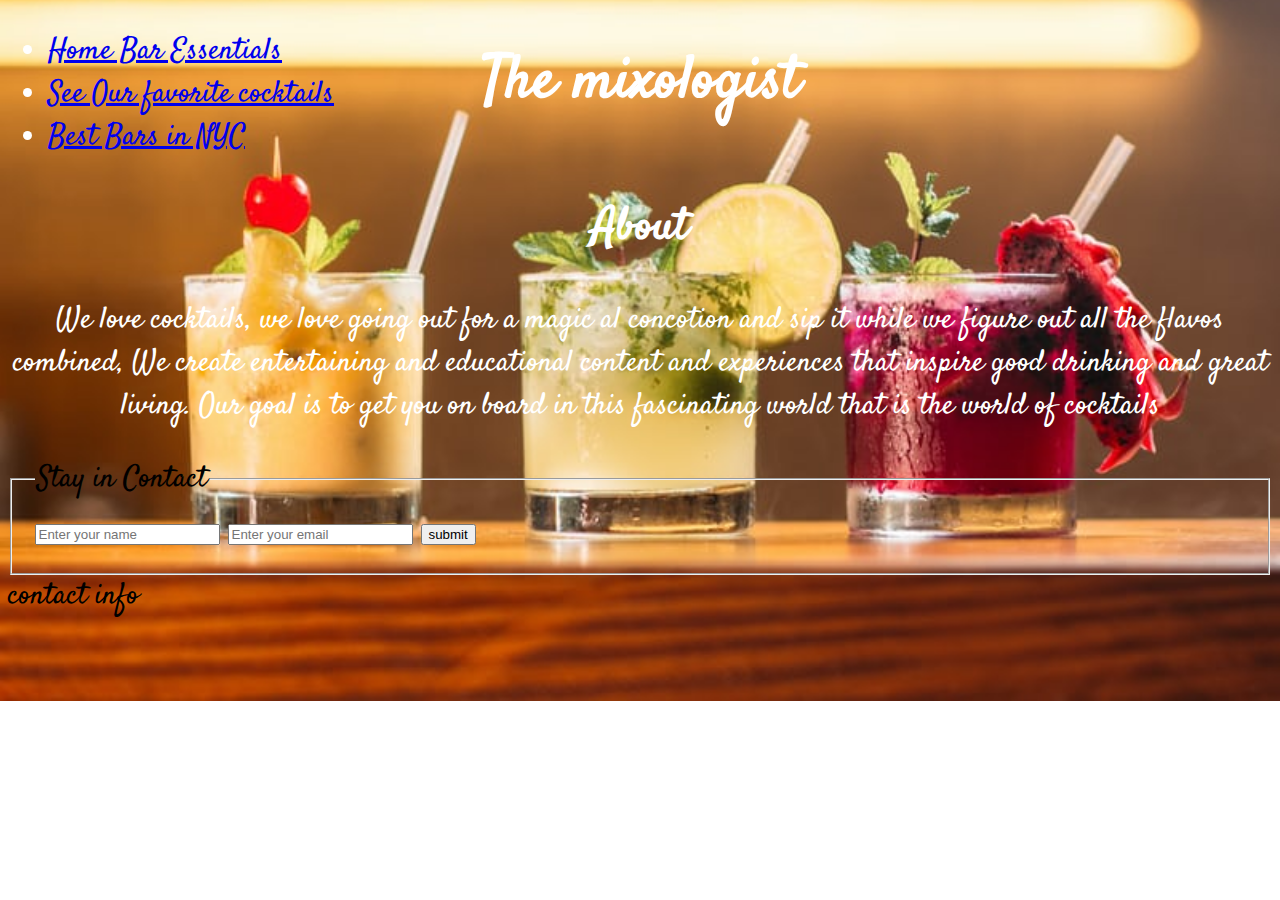
<file: mainPage/index.html>
<!DOCTYPE html>
<html lang="en">
<head>
    <meta charset="UTF-8">
    <meta name="viewport" content="width=device-width, initial-scale=1.0">
    <title>The Mixologist</title>
    <link rel="stylesheet" href="css/master.css">
    <link href="https://fonts.googleapis.com/css2?family=Satisfy&display=swap" rel="stylesheet">
</head>
<body>
    <!-- <div id="tragosImage">
        <img src="tragos.jpeg" alt="drinks image"></img>
    </div> -->
            <header>
                <h1>The mixologist</h1>
            </header>
     <nav>
         <ul>
             <li> <a target="_self" href="../page2/index.html">Home Bar Essentials</a></li>
             <li><a href="../page1/index.html">See Our favorite cocktails</a></li>
             <li><a href="../page3/index.html" target="_blank">Best Bars in NYC</a></li>
         </ul>    
    </nav>
        <div class="about">
            <h2>About</h2>
            <p>We love cocktails, we love going out for a magic al concotion and sip it while we figure out all the flavos combined, We create entertaining and educational content and experiences that inspire good drinking and great living. Our goal is to get you on board in this fascinating world that is the world of cocktails</p>

        </div>  
            <fieldset>
                <legend>Stay in Contact</legend>
                <input type="text" name="name" placeholder="Enter your name" required="yes">
                <input type="email" name="email" id="email" placeholder="Enter your email" required="yes">
                <button type="submit">submit</button>
                
            </fieldset>
            
            <footer>
                contact info
            </footer>      
</body>
</html>
</file>
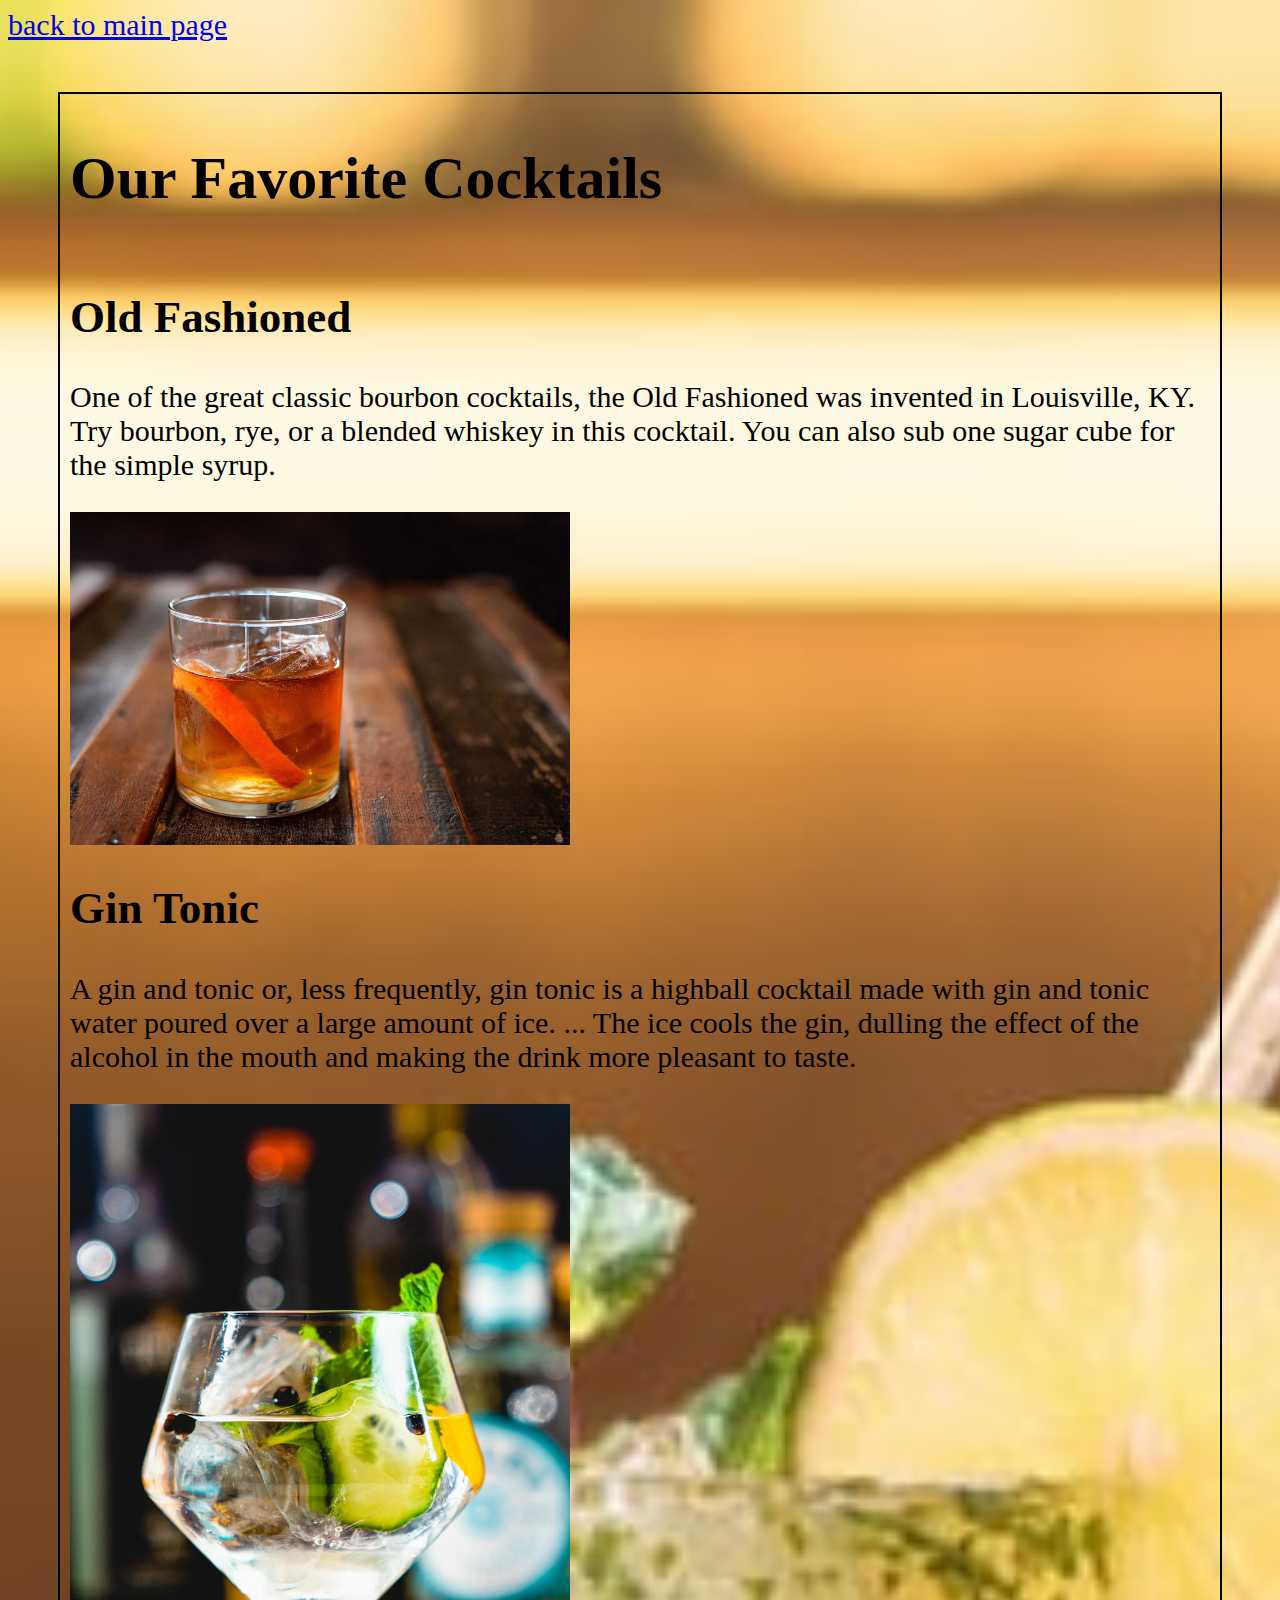
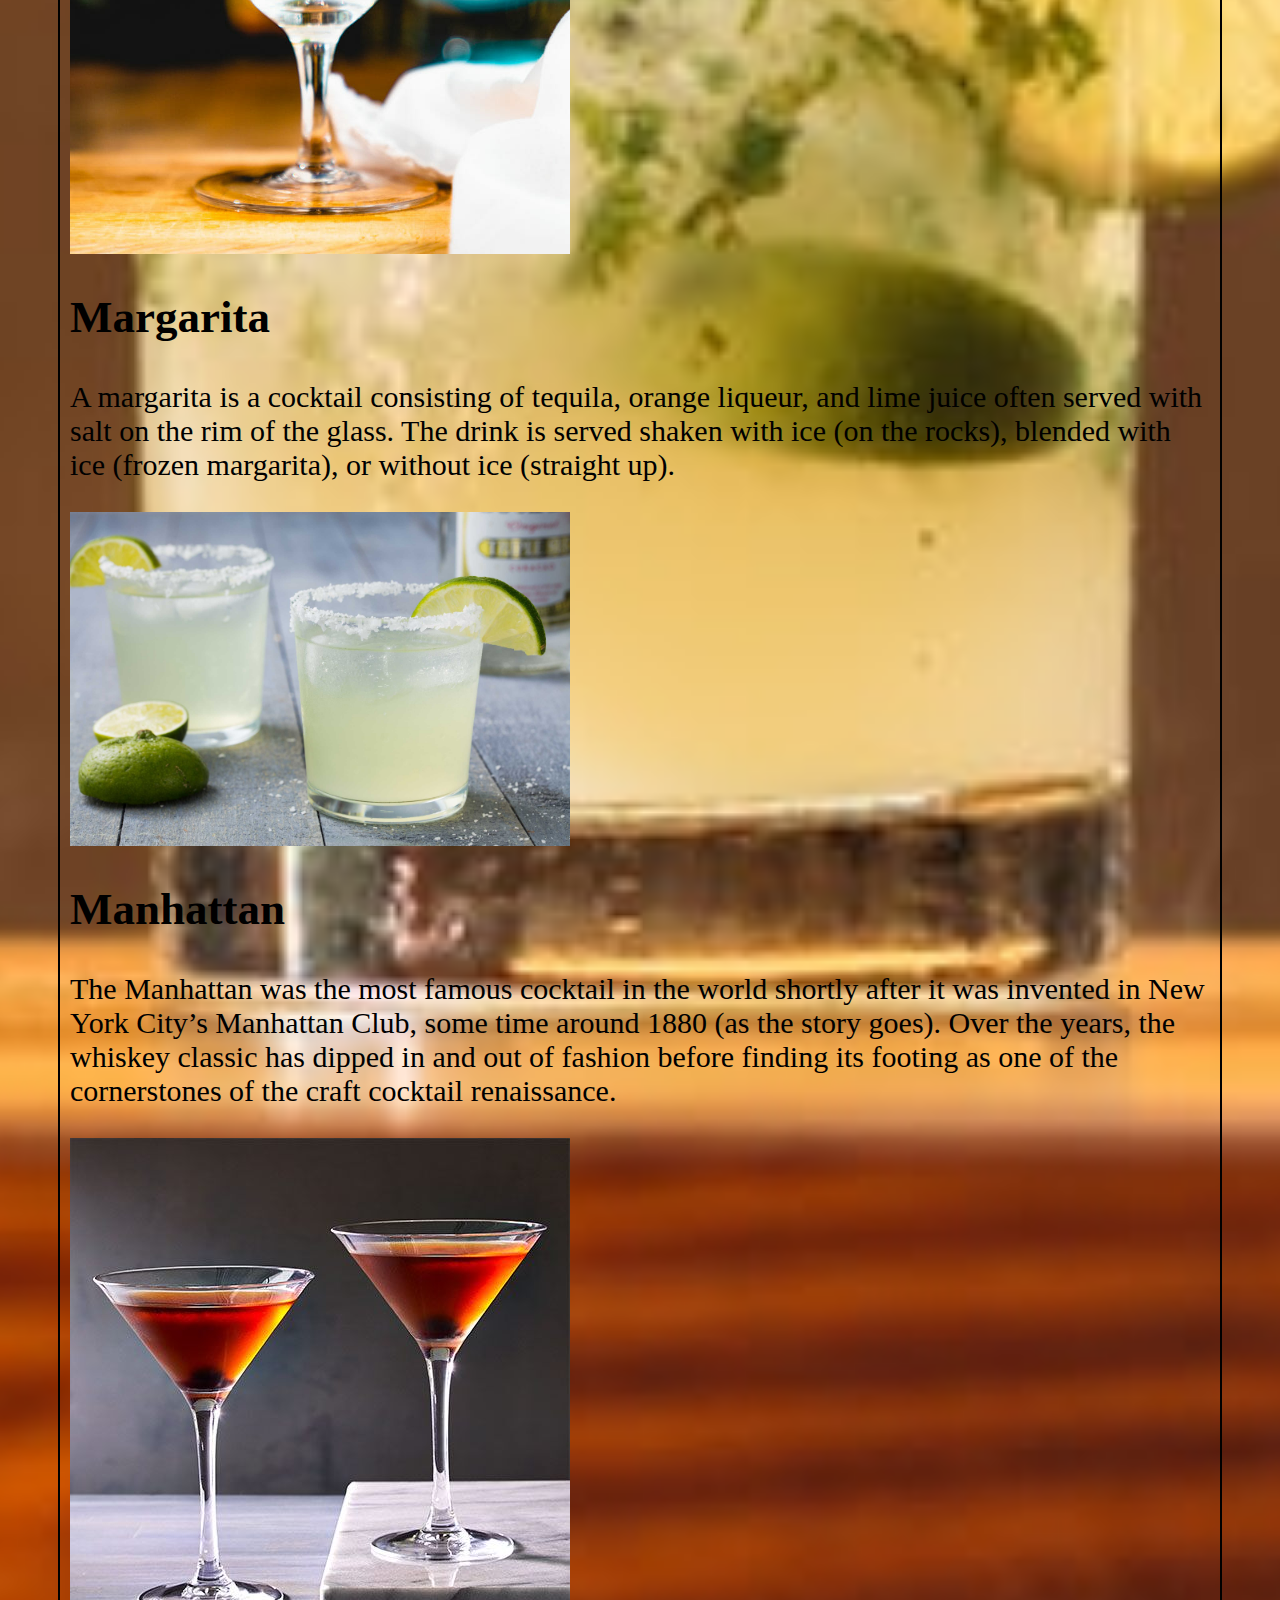
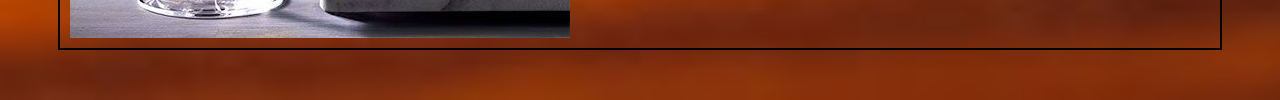
<file: page1/index.html>
<!DOCTYPE html>
<html lang="en">
  <head>
    <meta charset="UTF-8" />
    <meta name="viewport" content="width=device-width, initial-scale=1.0" />
    <title>Our Favorite Cocktails</title>
    <link rel="stylesheet" href="../mainPage/css/master.css" />
  </head>
  
  <body>
      <a href="../mainPage/index.html">back to main page</a>
    <section class="flex-container2">
      <h1>Our Favorite Cocktails</h1>
      <article>
        <h2>Old Fashioned</h2>
        <p>One of the great classic bourbon cocktails, the Old Fashioned was invented in Louisville, KY. Try bourbon, rye, or a blended whiskey in this cocktail. You can also sub one sugar cube for the simple syrup.</p>
        <img
          src="../page1/Old-Fashioned-Cocktail-LEAD-5.jpg"
          alt="old fashioned"
        />
      </article>
      <article>
        <h2>Gin Tonic</h2>
        <p>A gin and tonic or, less frequently, gin tonic is a highball cocktail made with gin and tonic water poured over a large amount of ice. ... The ice cools the gin, dulling the effect of the alcohol in the mouth and making the drink more pleasant to taste.</p>
        <img src="../page1/Gin-and-Tonic-007.jpg" alt="gin tonic" />
      </article>
      <article>
        <h2>Margarita</h2>
        <p>A margarita is a cocktail consisting of tequila, orange liqueur, and lime juice often served with salt on the rim of the glass. The drink is served shaken with ice (on the rocks), blended with ice (frozen margarita), or without ice (straight up).</p>
        <img src="../page1/margarita.jpg" alt="margarita" />
      </article>
      <article>
        <h2>Manhattan</h2>
        <p>The Manhattan was the most famous cocktail in the world shortly after it was invented in New York City’s Manhattan Club, some time around 1880 (as the story goes). Over the years, the whiskey classic has dipped in and out of fashion before finding its footing as one of the cornerstones of the craft cocktail renaissance.</p>
        <img src="../page1/1445550-lg.jpg" alt="manhattan" />
      </article>
    </section>
  </body>
</html>
</file>
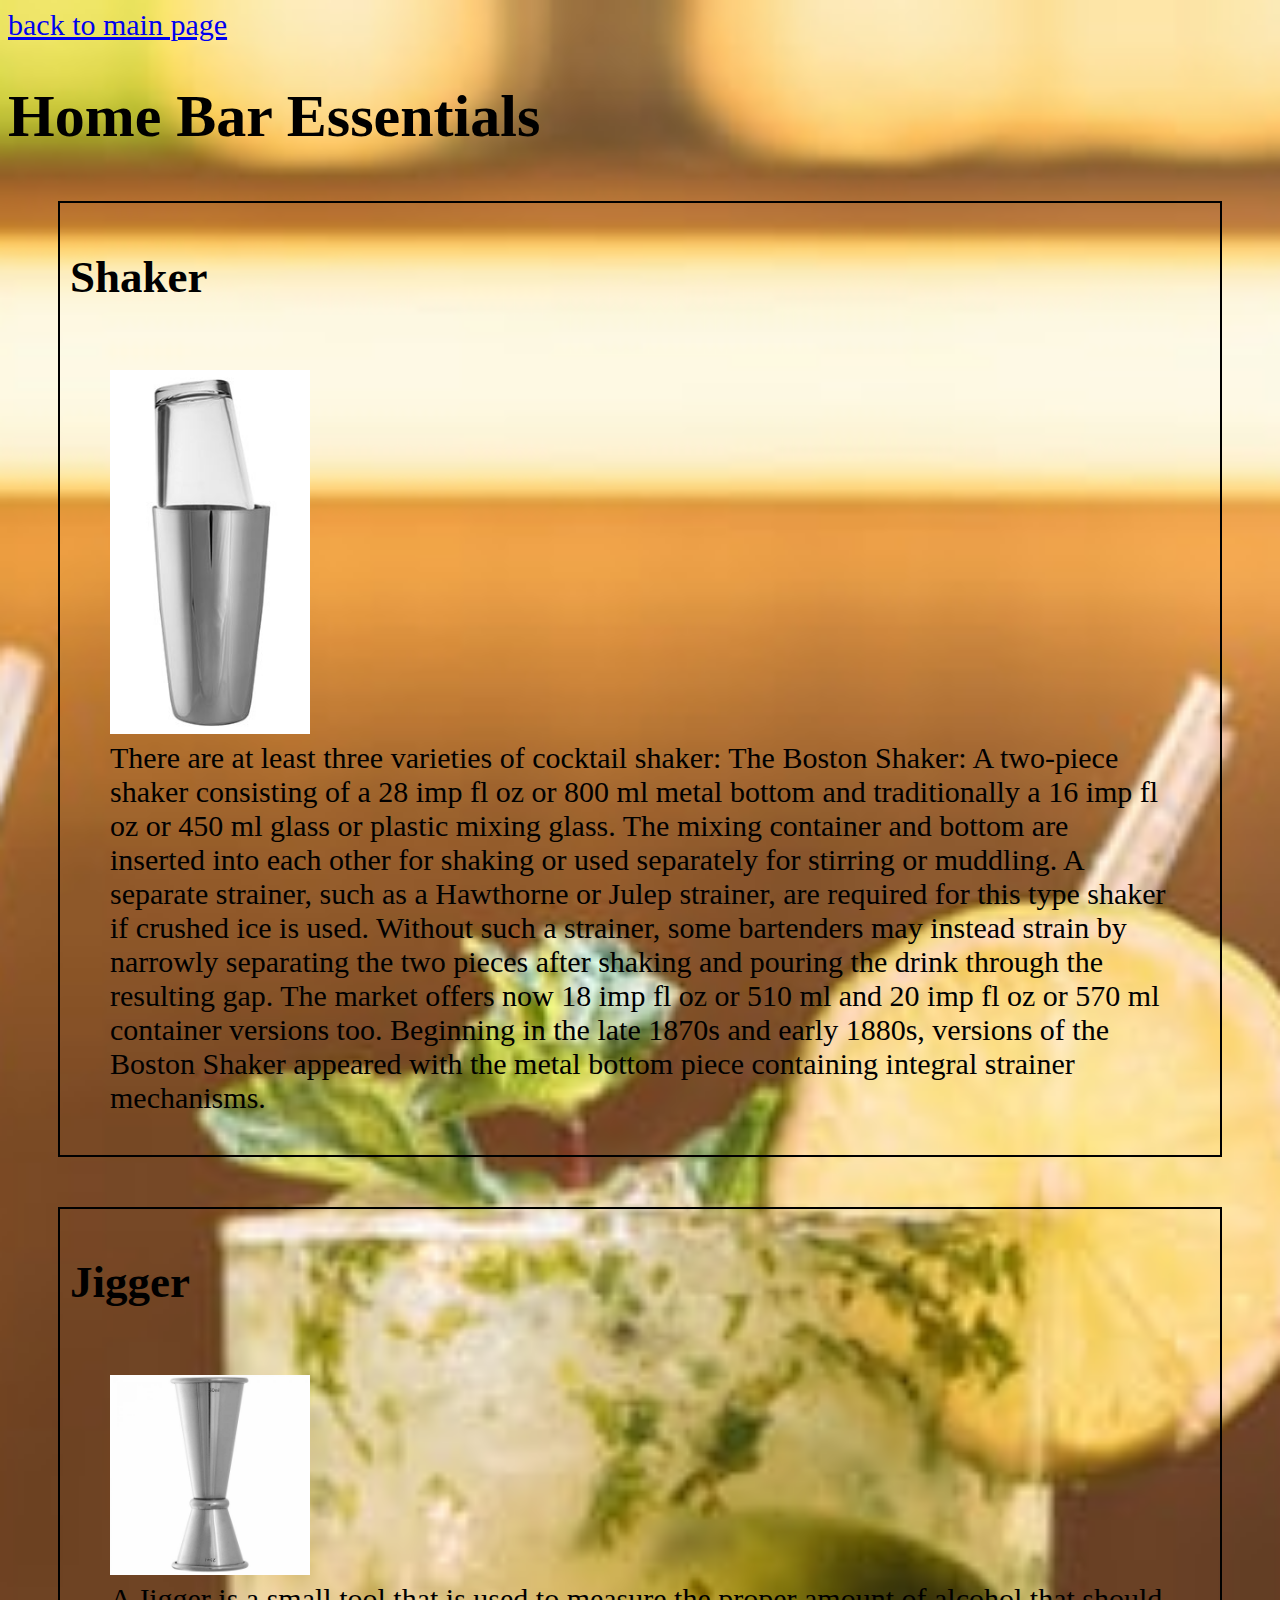
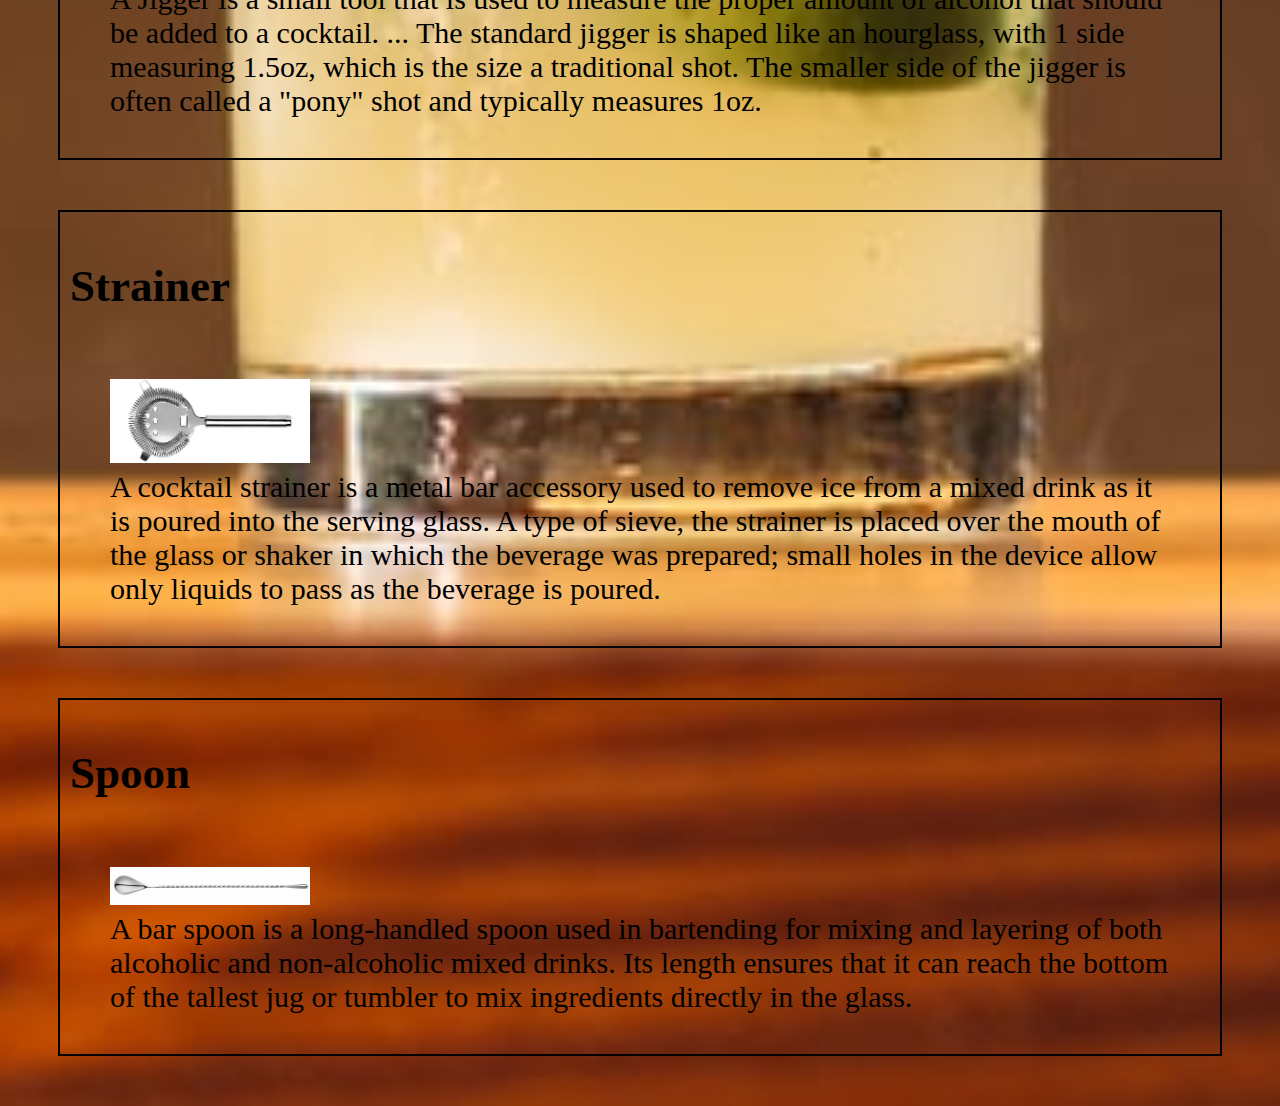
<file: page2/index.html>
<!DOCTYPE html>
<html lang="en">
  <head>
    <meta charset="UTF-8" />
    <meta name="viewport" content="width=device-width, initial-scale=1.0" />
    <title>Home Bar Essentials</title>
    <link rel="stylesheet" href="../mainPage/css/master.css" />
  </head>

  <body>
    <a href="../mainPage/index.html">back to main page</a>
    <h1>Home Bar Essentials</h1>

    <article class="essentials">
      <h2>Shaker</h2>
      <figure>
        <img src="../page2/boston-cocktail-shaker2.jpg" alt="shaker" />
        <figcaption>
          There are at least three varieties of cocktail shaker: The Boston
          Shaker: A two-piece shaker consisting of a 28 imp fl oz or 800 ml
          metal bottom and traditionally a 16 imp fl oz or 450 ml glass or
          plastic mixing glass. The mixing container and bottom are inserted
          into each other for shaking or used separately for stirring or
          muddling. A separate strainer, such as a Hawthorne or Julep strainer,
          are required for this type shaker if crushed ice is used. Without such
          a strainer, some bartenders may instead strain by narrowly separating
          the two pieces after shaking and pouring the drink through the
          resulting gap. The market offers now 18 imp fl oz or 510 ml and 20 imp
          fl oz or 570 ml container versions too. Beginning in the late 1870s
          and early 1880s, versions of the Boston Shaker appeared with the metal
          bottom piece containing integral strainer mechanisms.
        </figcaption>
      </figure>
    </article>
    <article class="essentials">
      <h2>Jigger</h2>
      <figure>
        <img src="../page2/jigger.jpg" alt="jigger" />
        <figcaption>
          A Jigger is a small tool that is used to measure the proper amount of
          alcohol that should be added to a cocktail. ... The standard jigger is
          shaped like an hourglass, with 1 side measuring 1.5oz, which is the
          size a traditional shot. The smaller side of the jigger is often
          called a "pony" shot and typically measures 1oz.
        </figcaption>
      </figure>
    </article>
    <article class="essentials">
      <h2>Strainer</h2>
      <figure>
        <img src="../page2/hawthorn-strainer.jpg" alt="strainer" />
        <figcaption>
          A cocktail strainer is a metal bar accessory used to remove ice from a
          mixed drink as it is poured into the serving glass. A type of sieve,
          the strainer is placed over the mouth of the glass or shaker in which
          the beverage was prepared; small holes in the device allow only
          liquids to pass as the beverage is poured.
        </figcaption>
      </figure>
    </article>
    <article class="essentials">
      <h2>Spoon</h2>
      <figure>
        <img src="../page2/japanese-bar-spoon.jpg" alt="bar spoon" />
        <figcaption>
          A bar spoon is a long-handled spoon used in bartending for mixing and
          layering of both alcoholic and non-alcoholic mixed drinks. Its length
          ensures that it can reach the bottom of the tallest jug or tumbler to
          mix ingredients directly in the glass.
        </figcaption>
      </figure>
    </article>
  </body>
</html>
</file>
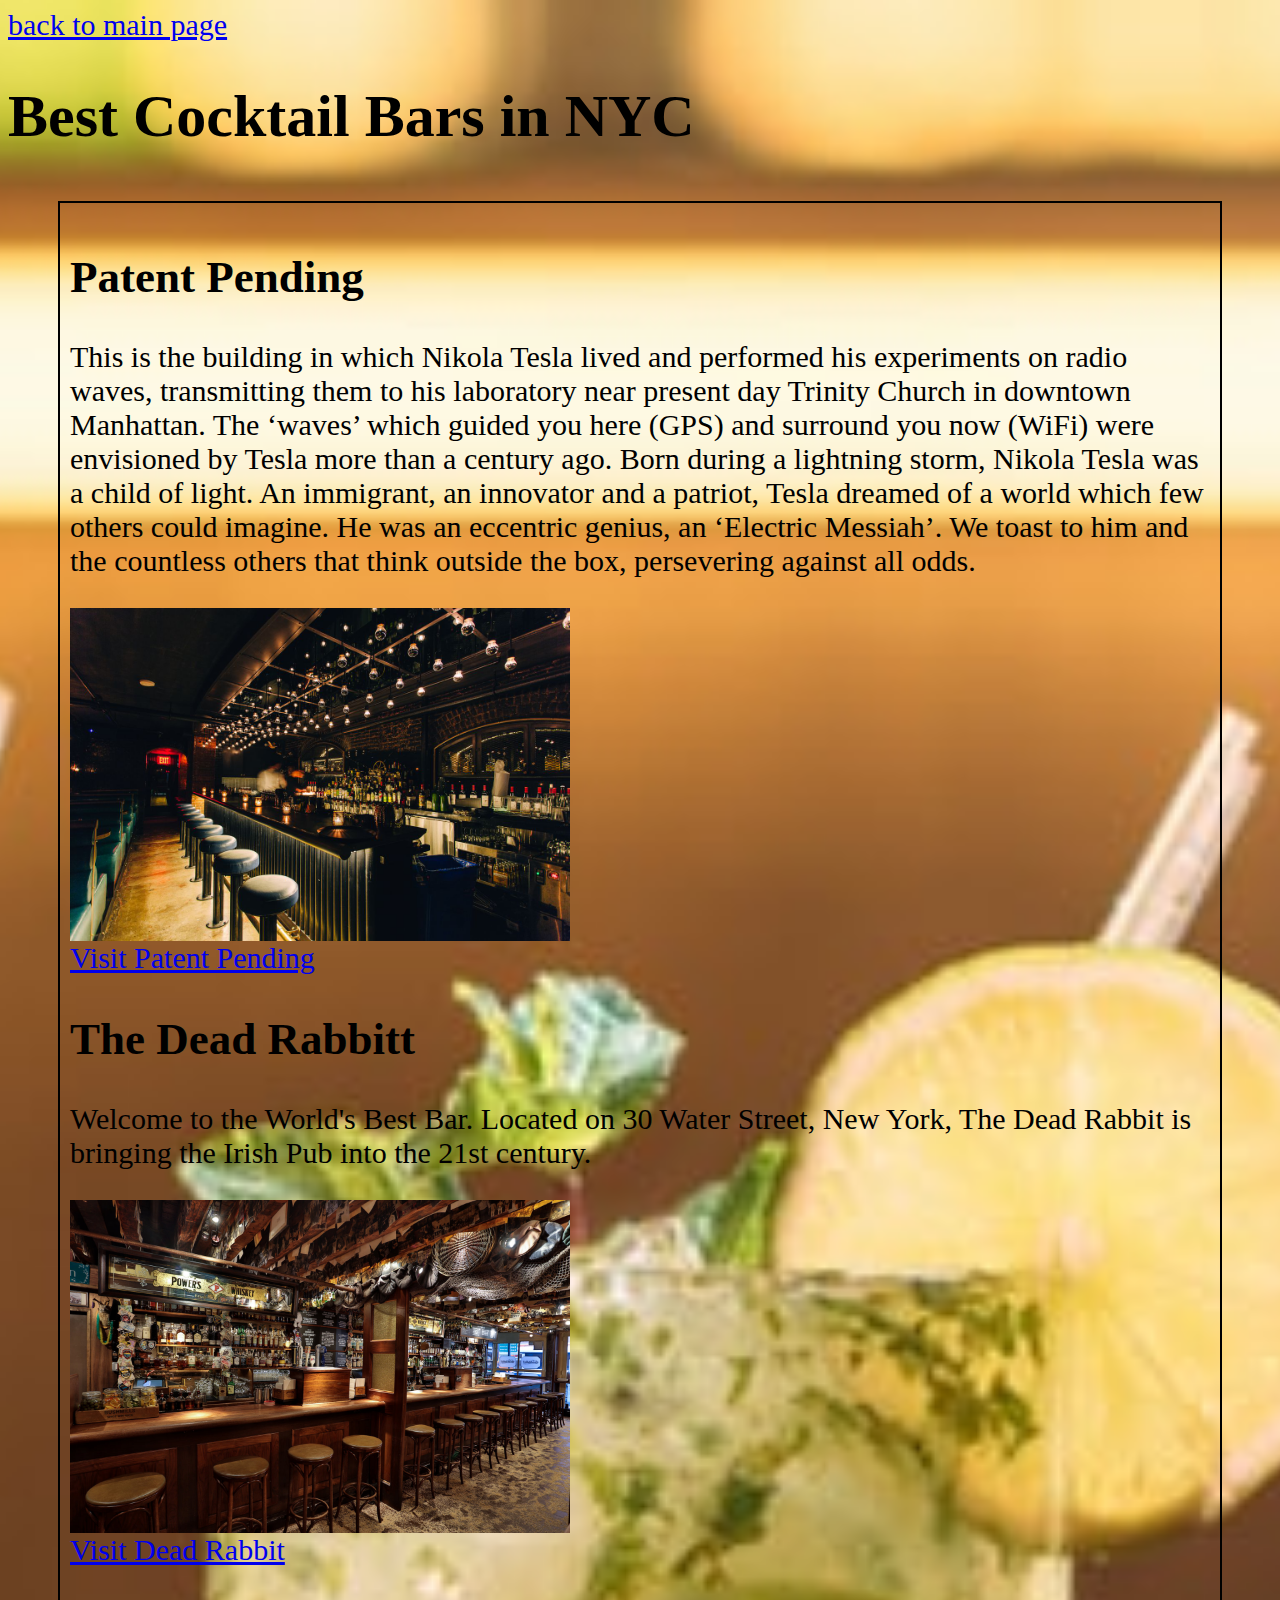
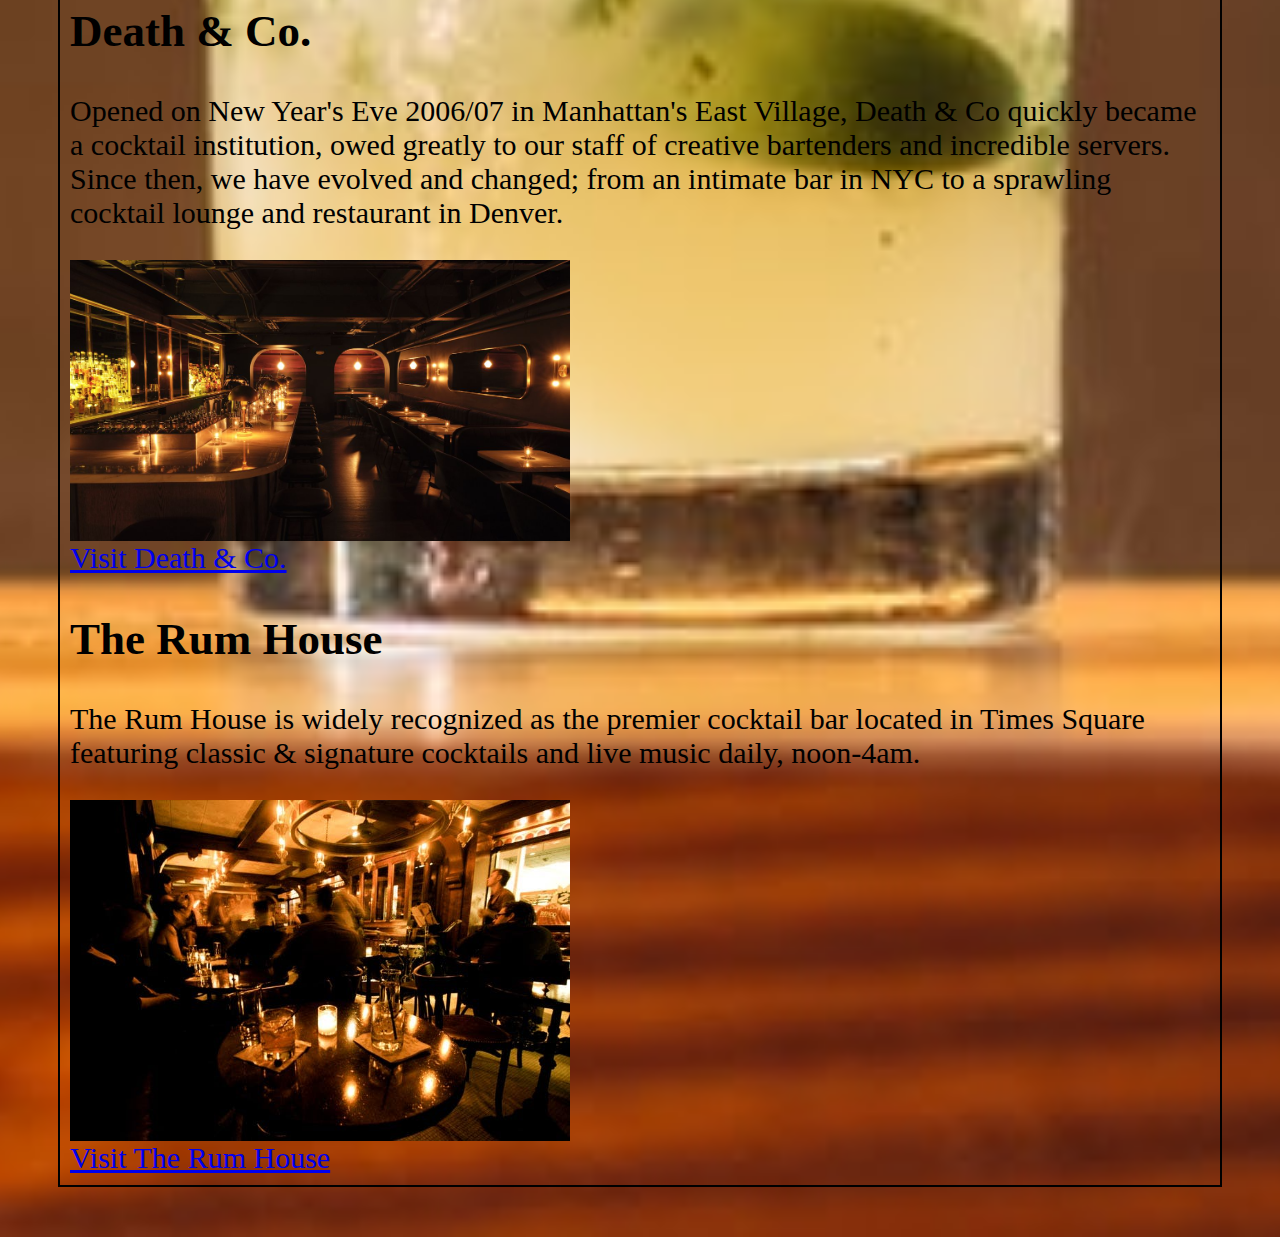
<file: page3/index.html>
<!DOCTYPE html>
<html lang="en">
  <head>
    <meta charset="UTF-8" />
    <meta name="viewport" content="width=device-width, initial-scale=1.0" />
    <title>Best ccocktail bars in NYC</title>
    <link rel="stylesheet" href="../mainPage/css/master.css" />
  </head>
  <body>
    <a href="../mainPage/index.html">back to main page</a>
    <h1>Best Cocktail Bars in NYC</h1>
    <section class="flex-container3">

        <article >
            <h2>Patent Pending</h2>
            <p>
                This is the building in which Nikola Tesla lived and performed his
                experiments on radio waves, transmitting them to his laboratory near
                present day Trinity Church in downtown Manhattan. The ‘waves’ which
                guided you here (GPS) and surround you now (WiFi) were envisioned by
                Tesla more than a century ago. Born during a lightning storm, Nikola
                Tesla was a child of light. An immigrant, an innovator and a patriot,
                Tesla dreamed of a world which few others could imagine. He was an
                eccentric genius, an ‘Electric Messiah’. We toast to him and the
                countless others that think outside the box, persevering against all
                odds.
            </p>
            <img src="../page3/patentpending.jpg" alt="" />
            <a href="https://www.patentpendingnyc.com/" target="_blank"
            >Visit Patent Pending</a
            >
        </article>
        <article class="best">
            <h2>The Dead Rabbitt</h2>
            
            <p>
                Welcome to the World's Best Bar. Located on 30 Water Street, New York,
                The Dead Rabbit is bringing the Irish Pub into the 21st century.
            </p>
            <img src="../page3/DeadRabbit-TapRoom-5.jpg" alt="the dead rabbit" />
            <a
            href="https://www.deadrabbitnyc.com/"
            target="_blank"
            rel="noopener noreferrer"
            >Visit Dead Rabbit</a
            >
        </article>
        
        <article class="best">
            <h2>Death & Co.</h2>
            <p>
                Opened on New Year's Eve 2006/07 in Manhattan's East Village, Death & Co
                quickly became a cocktail institution, owed greatly to our staff of
                creative bartenders and incredible servers. Since then, we have evolved
                and changed; from an intimate bar in NYC to a sprawling cocktail lounge
                and restaurant in Denver.
            </p>
            <img src="../page3/deathandco.jpg" alt="deathandco" />
            <a
            href="https://www.deathandcompany.com/"
            target="_blank"
            rel="noopener noreferrer"
            >Visit Death & Co.</a
            >
        </article>
        <article class="best">
            <h2>The Rum House</h2>
            
            <p>
                The Rum House is widely recognized as the premier cocktail bar located
                in Times Square featuring classic & signature cocktails and live music
                daily, noon-4am.
            </p>
            <img src="../page3/theRumHouse.jpg" alt="therumhousenyc" />
            <a
            href="https://www.therumhousenyc.com/"
            target="_blank"
            rel="noopener noreferrer"
            >Visit The Rum House</a
            >
        </article>
    </section>
    </body>
    </html>
</file>
<file: mainPage/css/master.css>
/* .flex-container {
    display: flex;
    flex-wrap: nowrap;
    background-color: royalblue;
    justify-content: space-around;
    
} */

body {
  background-image: url("../tragos.jpeg");
  background-position: center;
  background-repeat: no-repeat;
  background-size: cover;
  font-family: "Satisfy", cursive;
  font-size: 30px;
}

.essentials,
.flex-container2,
.flex-container3 {
  display: flex;
  flex-wrap: wrap;
  margin: 50px;
  border: 2px black solid;
  padding: 10px;
  width: revert;
}

header > h1 {
  color: white;
  text-align: center;
  /* background-color: white; */
  position: fixed;
  top: 0;
  left: 25%;
  right: 25%;
  height: 80px;
}

.flex-container2 img {
  display: flex;
  flex-wrap: nowrap;
  width: 500px;
}

.flex-container3 img {
  display: flex;
  width: 500px;
}

.about {
  text-align: center;
  color: white;
  /* background-color: none; */
}

nav {
  color: white;
}

figure > img {
  width: 200px;
}

.best > img {
  width: 500px;
  display: flex;
}

#tragosImage > img {
  height: 100%;
}
</file>
